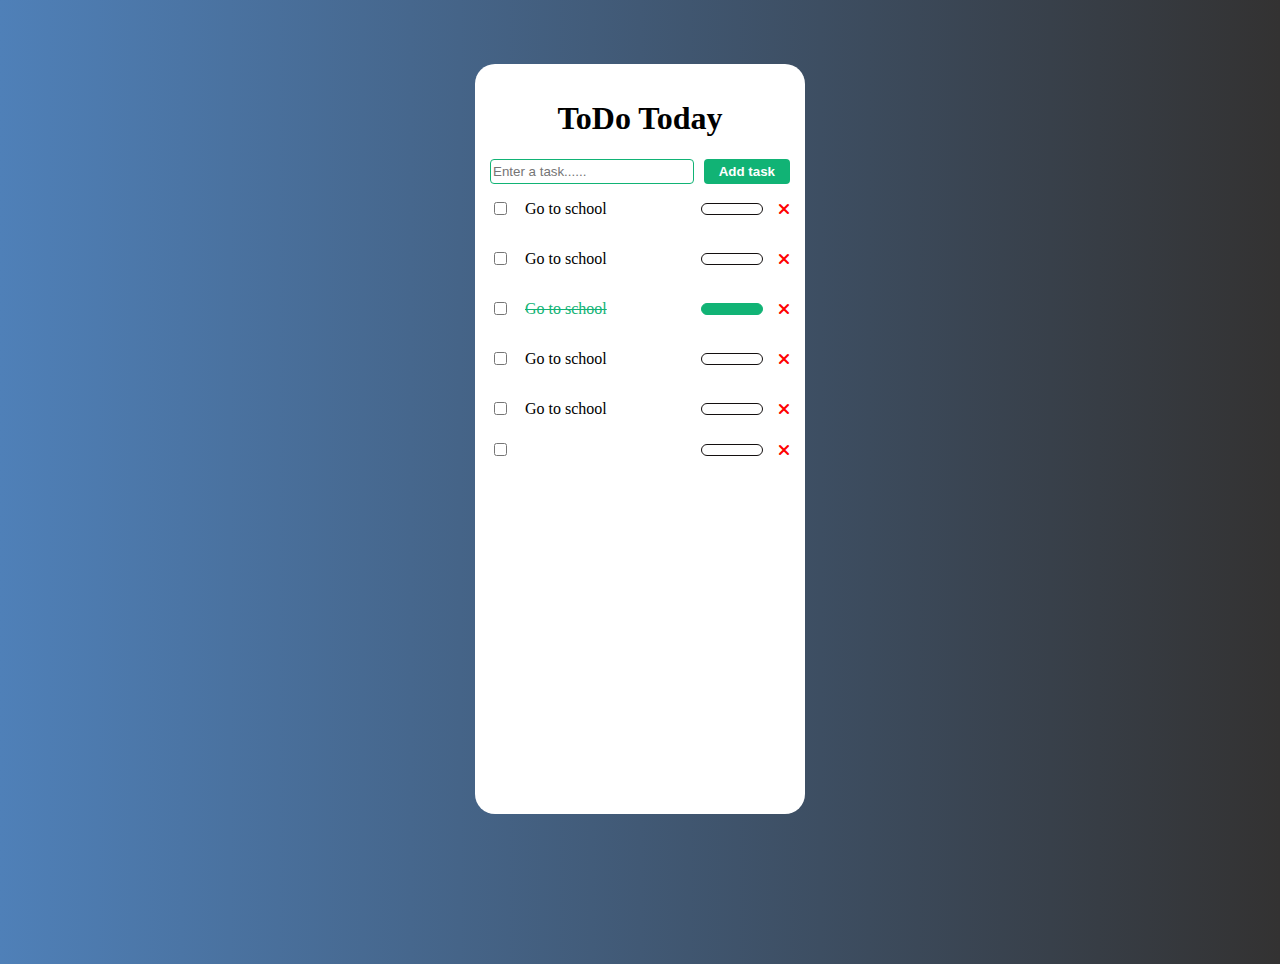
<file: ToDo localstorage/index.html>
<!DOCTYPE html>
<html lang="en">
<head>
    <meta charset="UTF-8">
    <meta name="viewport" content="width=device-width, initial-scale=1.0">
    <title>To Do LocalStorage</title>
    <link rel="stylesheet" href="style.css">
    <link rel="stylesheet" href="https://cdnjs.cloudflare.com/ajax/libs/font-awesome/6.7.2/css/all.min.css">
</head>
<body>
    <div class="main-area">
        <h1>ToDo Today</h1>
        <div class="input-area">
            <input type="text" placeholder="Enter a task......" id="input-box">
            <button id="add-button">Add task</button>
        </div>
        <div class="task-item" id="task-item">
            <div class="item">
                <input type="checkbox" name="" id="inputcheck">
                <p>Go to school</p>
                <div class="progress"></div>
                <i class="fa-solid fa-xmark"></i>
            </div>
            <div class="item">
                <input type="checkbox" name="" id="inputcheck">
                <p>Go to school</p>
                <div class="progress"></div>
                <i class="fa-solid fa-xmark"></i>
            </div>
            <div class="item complete">
                <input type="checkbox" name="" id="inputcheck">
                <p>Go to school</p>
                <div class="progress"></div>
                <i class="fa-solid fa-xmark"></i>
            </div>
            <div class="item">
                <input type="checkbox" name="" id="inputcheck">
                <p>Go to school</p>
                <div class="progress"></div>
                <i class="fa-solid fa-xmark"></i>
            </div>
            <div class="item">
                <input type="checkbox" name="" id="inputcheck">
                <p>Go to school</p>
                <div class="progress"></div>
                <i class="fa-solid fa-xmark"></i>
            </div>
        </div>
    </div>
    <script src="main.js"></script>
</body>
</html>
</file>
<file: ToDo localstorage/style.css>
body{
    background: linear-gradient(90deg, rgb(79, 128, 184), rgb(51, 50, 50));
    width: 100%;
    height: 100vh;
    margin: 0;
    padding: 0;
}

.main-area{
    width: 300px;
    border-radius: 20px;
    padding: 15px;
    height: 80%;
    margin: 5% auto;
    background-color: white;
}

.main-area h1{
    text-align: center;
}

.input-area{
    width: 100%;
    display: flex;
    gap: 10px;
}

.input-area input{
    width: 100%;
    flex: 1;
    border-radius: 4px;
    border: 1px solid #11b375;
}

.input-area button{
    padding: 5px 15px;
    color: white;
    border: none;
    font-weight: 600;
    background-color:#11b375;
    border-radius: 4px;
}

/* .task-item{
padding: 10px 20px;
} */

.task-item .item{
    display: flex;
    align-items: center;
    gap: 15px;
}

.task-item .item p{
    flex: 1;
}

.task-item .item i{
    color: red;
}

.complete p{
    text-decoration: line-through;
    color: #11b375;
}

.progress{
    width: 60px;
    background-color: transparent;
    height: 10px;
    border-radius: 50px;
    border: 1px solid rgb(20, 16, 16);
}

.complete .progress{
    background-color: #11b375;
    border: 1px solid #11b375;
}
</file>
